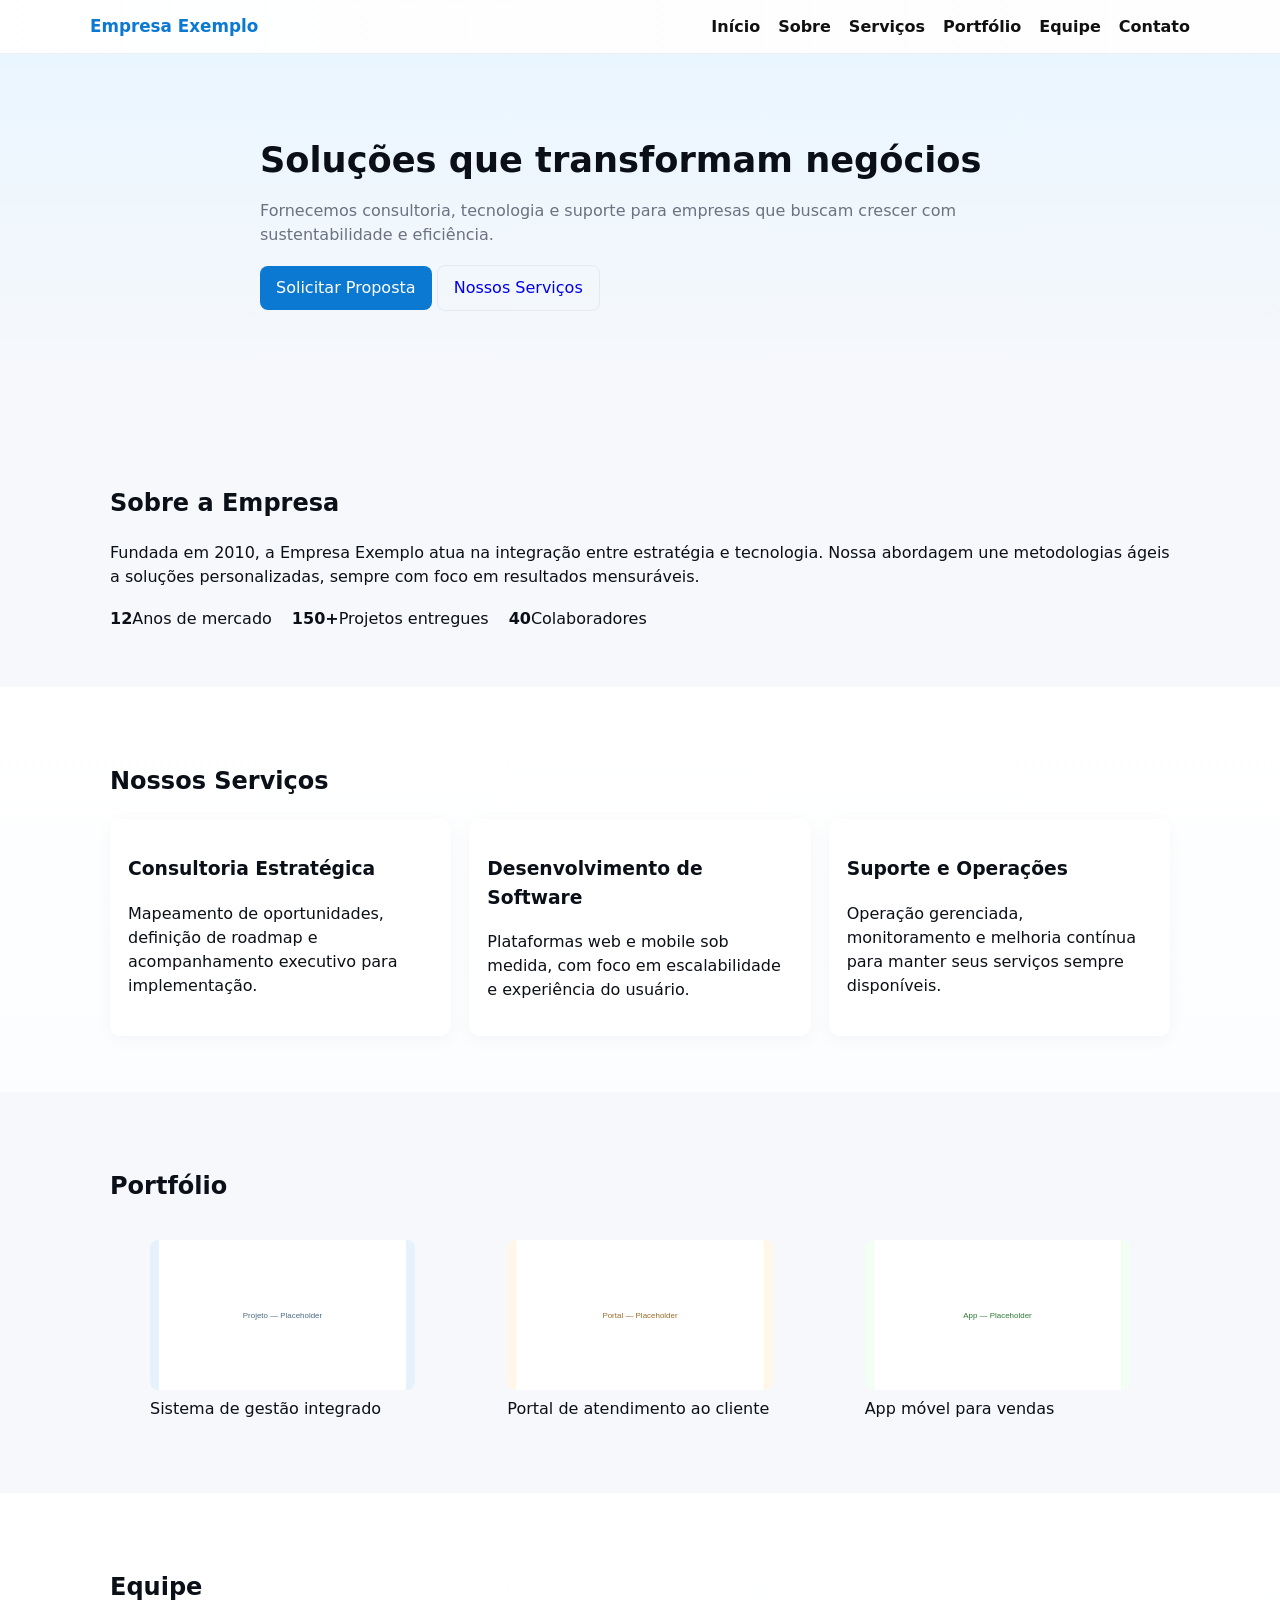
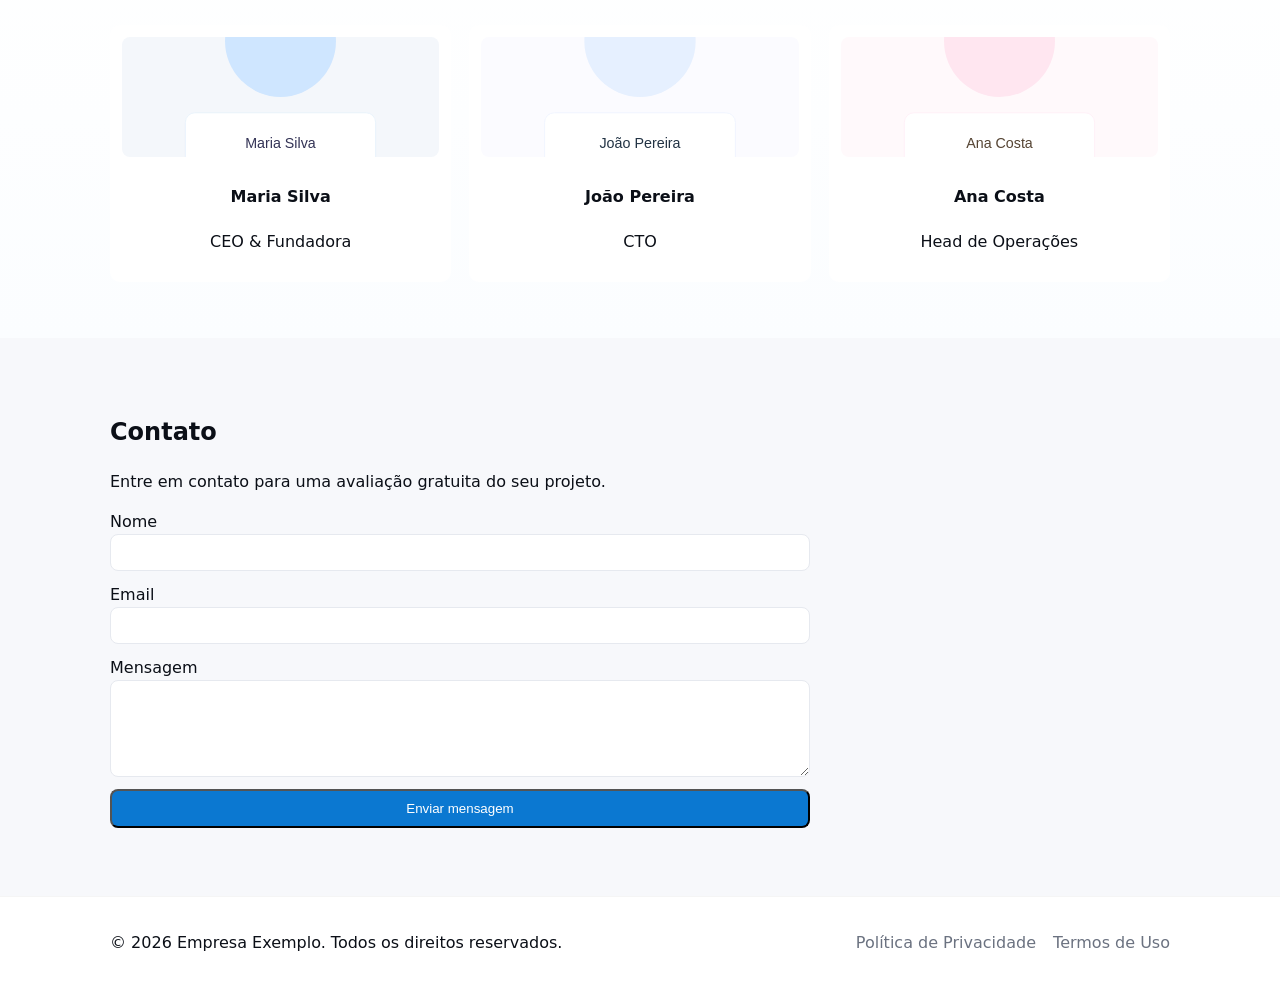
<file: index.html>
<!doctype html>
<html lang="pt-BR">
<head>
  <meta charset="utf-8" />
  <meta name="viewport" content="width=device-width,initial-scale=1" />
  <title>Institucional — Empresa Exemplo</title>
  <link rel="stylesheet" href="styles.css">
</head>
<body>
  <header class="site-header">
    <div class="container header-inner">
      <a class="brand" href="#home">Empresa Exemplo</a>
      <button id="nav-toggle" class="nav-toggle" aria-expanded="false" aria-controls="main-nav">Menu</button>
      <nav id="main-nav" class="main-nav" role="navigation">
        <ul>
          <li><a href="index.html#home">Início</a></li>
          <li><a href="sobre.html">Sobre</a></li>
          <li><a href="#services">Serviços</a></li>
          <li><a href="#portfolio">Portfólio</a></li>
          <li><a href="#team">Equipe</a></li>
          <li><a href="contato.html">Contato</a></li>
        </ul>
      </nav>
    </div>
  </header>

  <main>
    <section id="home" class="hero">
      <div class="container hero-inner">
        <h1>Soluções que transformam negócios</h1>
        <p>Fornecemos consultoria, tecnologia e suporte para empresas que buscam crescer com sustentabilidade e eficiência.</p>
        <p class="cta-row">
          <a class="btn primary" href="#contact">Solicitar Proposta</a>
          <a class="btn ghost" href="#services">Nossos Serviços</a>
        </p>
      </div>
    </section>

    <section id="about" class="section">
      <div class="container">
        <h2>Sobre a Empresa</h2>
        <p>Fundada em 2010, a Empresa Exemplo atua na integração entre estratégia e tecnologia. Nossa abordagem une metodologias ágeis a soluções personalizadas, sempre com foco em resultados mensuráveis.</p>
        <div class="stats-grid">
          <div class="stat"><strong>12</strong><span>Anos de mercado</span></div>
          <div class="stat"><strong>150+</strong><span>Projetos entregues</span></div>
          <div class="stat"><strong>40</strong><span>Colaboradores</span></div>
        </div>
      </div>
    </section>

    <section id="services" class="section alt">
      <div class="container">
        <h2>Nossos Serviços</h2>
        <div class="cards">
          <article class="card">
            <h3>Consultoria Estratégica</h3>
            <p>Mapeamento de oportunidades, definição de roadmap e acompanhamento executivo para implementação.</p>
          </article>
          <article class="card">
            <h3>Desenvolvimento de Software</h3>
            <p>Plataformas web e mobile sob medida, com foco em escalabilidade e experiência do usuário.</p>
          </article>
          <article class="card">
            <h3>Suporte e Operações</h3>
            <p>Operação gerenciada, monitoramento e melhoria contínua para manter seus serviços sempre disponíveis.</p>
          </article>
        </div>
      </div>
    </section>

    <section id="portfolio" class="section">
      <div class="container">
        <h2>Portfólio</h2>
        <div class="portfolio-grid">
          <figure class="work"><img src="assets/images/placeholder-1.svg" alt="Projeto 1"><figcaption>Sistema de gestão integrado</figcaption></figure>
          <figure class="work"><img src="assets/images/placeholder-2.svg" alt="Projeto 2"><figcaption>Portal de atendimento ao cliente</figcaption></figure>
          <figure class="work"><img src="assets/images/placeholder-3.svg" alt="Projeto 3"><figcaption>App móvel para vendas</figcaption></figure>
        </div>
      </div>
    </section>

    <section id="team" class="section alt">
      <div class="container">
        <h2>Equipe</h2>
        <div class="team-grid">
          <div class="member">
            <img src="assets/images/person-1.svg" alt="Maria Silva">
            <h4>Maria Silva</h4>
            <p>CEO & Fundadora</p>
          </div>
          <div class="member">
            <img src="assets/images/person-2.svg" alt="João Pereira">
            <h4>João Pereira</h4>
            <p>CTO</p>
          </div>
          <div class="member">
            <img src="assets/images/person-3.svg" alt="Ana Costa">
            <h4>Ana Costa</h4>
            <p>Head de Operações</p>
          </div>
        </div>
      </div>
    </section>

    <section id="contact" class="section contact-section">
      <div class="container">
        <h2>Contato</h2>
        <p>Entre em contato para uma avaliação gratuita do seu projeto.</p>
        <form id="contact-form" class="contact-form">
          <div class="form-row">
            <label for="name">Nome</label>
            <input id="name" name="name" type="text" required>
          </div>
          <div class="form-row">
            <label for="email">Email</label>
            <input id="email" name="email" type="email" required>
          </div>
          <div class="form-row">
            <label for="message">Mensagem</label>
            <textarea id="message" name="message" rows="5" required></textarea>
          </div>
          <div class="form-row">
            <button class="btn primary" type="submit">Enviar mensagem</button>
          </div>
        </form>
      </div>
    </section>
  </main>

  <footer class="site-footer">
    <div class="container footer-inner">
      <p>© <span id="year"></span> Empresa Exemplo. Todos os direitos reservados.</p>
      <nav class="footer-nav">
        <a href="#privacy">Política de Privacidade</a>
        <a href="#terms">Termos de Uso</a>
      </nav>
    </div>
  </footer>

  <script src="script.js"></script>
</body>
</html>
</file>
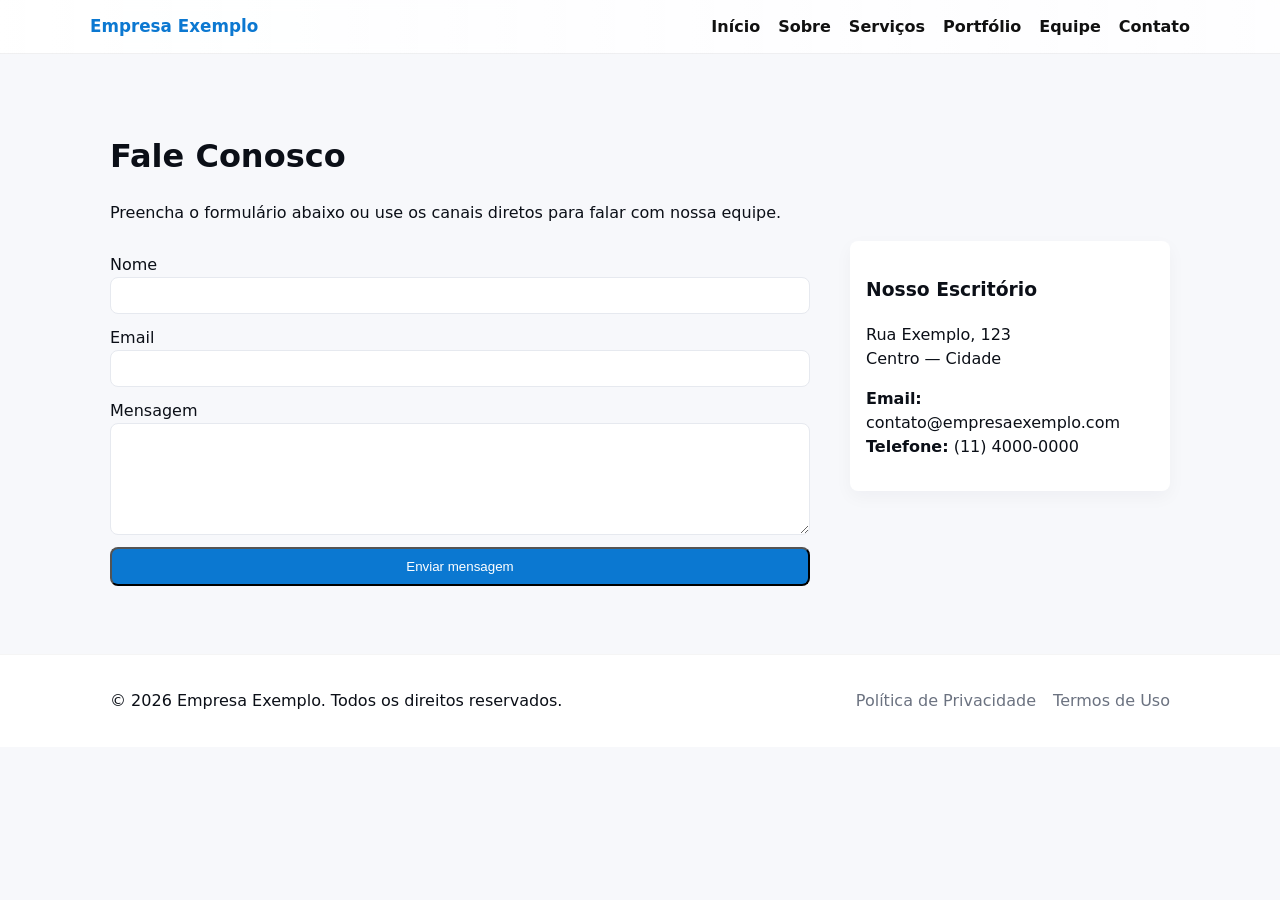
<file: contato.html>
<!doctype html>
<html lang="pt-BR">
<head>
  <meta charset="utf-8" />
  <meta name="viewport" content="width=device-width,initial-scale=1" />
  <title>Contato — Empresa Exemplo</title>
  <link rel="stylesheet" href="styles.css">
</head>
<body>
  <header class="site-header">
    <div class="container header-inner">
      <a class="brand" href="index.html">Empresa Exemplo</a>
      <button id="nav-toggle" class="nav-toggle" aria-expanded="false" aria-controls="main-nav">Menu</button>
      <nav id="main-nav" class="main-nav" role="navigation" aria-hidden="true">
        <ul>
          <li><a href="index.html#home">Início</a></li>
          <li><a href="sobre.html">Sobre</a></li>
          <li><a href="index.html#services">Serviços</a></li>
          <li><a href="index.html#portfolio">Portfólio</a></li>
          <li><a href="index.html#team">Equipe</a></li>
          <li><a href="contato.html">Contato</a></li>
        </ul>
      </nav>
    </div>
  </header>

  <main class="section contact-section">
    <div class="container">
      <h1>Fale Conosco</h1>
      <p>Preencha o formulário abaixo ou use os canais diretos para falar com nossa equipe.</p>

      <div style="display:grid;grid-template-columns:1fr 320px;gap:20px;align-items:start;">
        <form id="contact-form" class="contact-form">
          <div class="form-row">
            <label for="name">Nome</label>
            <input id="name" name="name" type="text" required>
          </div>
          <div class="form-row">
            <label for="email">Email</label>
            <input id="email" name="email" type="email" required>
          </div>
          <div class="form-row">
            <label for="message">Mensagem</label>
            <textarea id="message" name="message" rows="6" required></textarea>
          </div>
          <div class="form-row">
            <button class="btn primary" type="submit">Enviar mensagem</button>
          </div>
        </form>

        <aside style="background:var(--card);padding:16px;border-radius:8px;box-shadow:0 6px 18px rgba(16,24,40,0.04)">
          <h3>Nosso Escritório</h3>
          <p>Rua Exemplo, 123<br>Centro — Cidade</p>
          <p><strong>Email:</strong> contato@empresaexemplo.com<br><strong>Telefone:</strong> (11) 4000-0000</p>
        </aside>
      </div>
    </div>
  </main>

  <footer class="site-footer">
    <div class="container footer-inner">
      <p>© <span id="year"></span> Empresa Exemplo. Todos os direitos reservados.</p>
      <nav class="footer-nav">
        <a href="#privacy">Política de Privacidade</a>
        <a href="#terms">Termos de Uso</a>
      </nav>
    </div>
  </footer>

  <script src="script.js"></script>
</body>
</html>
</file>
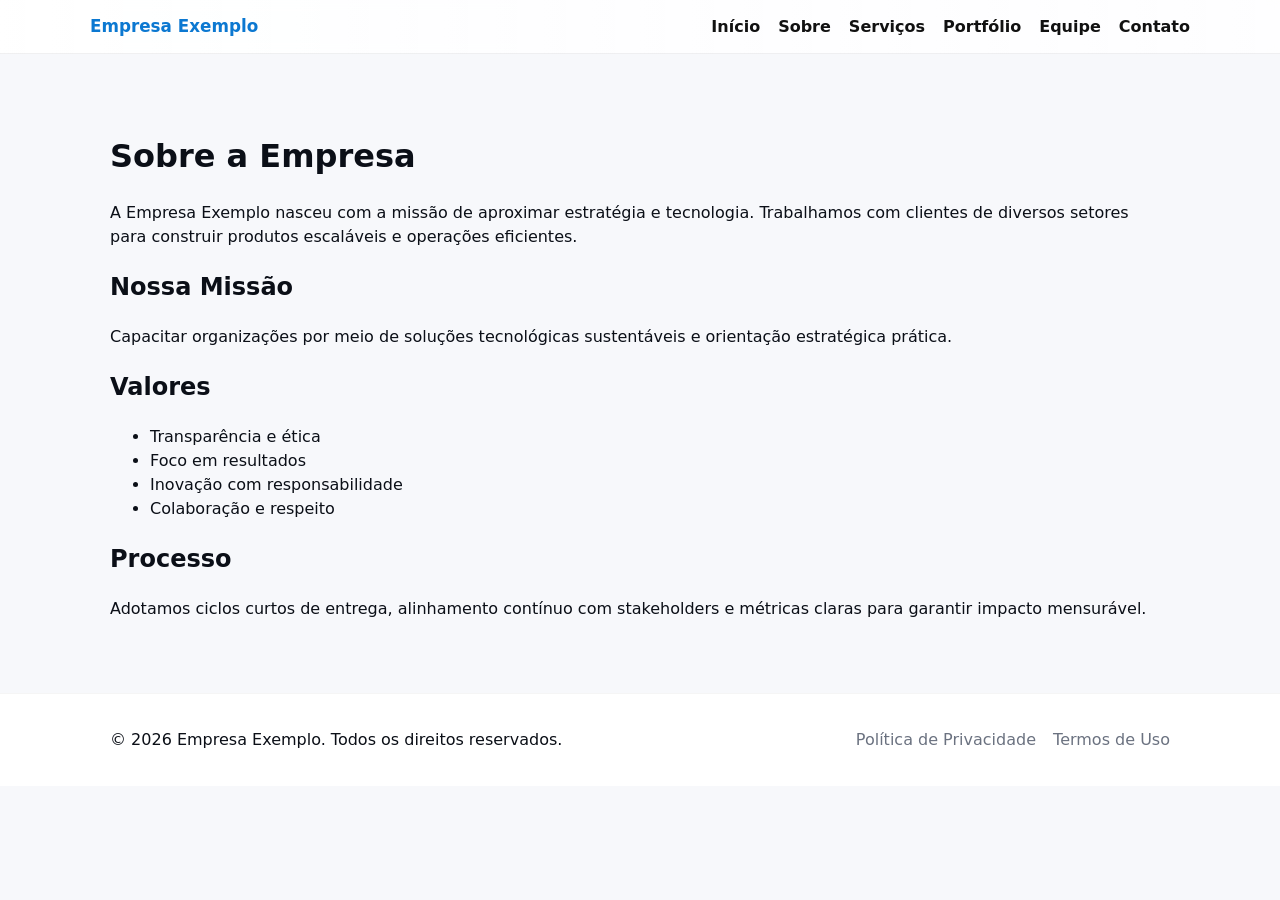
<file: sobre.html>
<!doctype html>
<html lang="pt-BR">
<head>
  <meta charset="utf-8" />
  <meta name="viewport" content="width=device-width,initial-scale=1" />
  <title>Sobre — Empresa Exemplo</title>
  <link rel="stylesheet" href="styles.css">
</head>
<body>
  <header class="site-header">
    <div class="container header-inner">
      <a class="brand" href="index.html">Empresa Exemplo</a>
      <button id="nav-toggle" class="nav-toggle" aria-expanded="false" aria-controls="main-nav">Menu</button>
      <nav id="main-nav" class="main-nav" role="navigation" aria-hidden="true">
        <ul>
          <li><a href="index.html#home">Início</a></li>
          <li><a href="sobre.html">Sobre</a></li>
          <li><a href="index.html#services">Serviços</a></li>
          <li><a href="index.html#portfolio">Portfólio</a></li>
          <li><a href="index.html#team">Equipe</a></li>
          <li><a href="contato.html">Contato</a></li>
        </ul>
      </nav>
    </div>
  </header>

  <main class="section">
    <div class="container">
      <h1>Sobre a Empresa</h1>
      <p>A Empresa Exemplo nasceu com a missão de aproximar estratégia e tecnologia. Trabalhamos com clientes de diversos setores para construir produtos escaláveis e operações eficientes.</p>

      <h2>Nossa Missão</h2>
      <p>Capacitar organizações por meio de soluções tecnológicas sustentáveis e orientação estratégica prática.</p>

      <h2>Valores</h2>
      <ul>
        <li>Transparência e ética</li>
        <li>Foco em resultados</li>
        <li>Inovação com responsabilidade</li>
        <li>Colaboração e respeito</li>
      </ul>

      <h2>Processo</h2>
      <p>Adotamos ciclos curtos de entrega, alinhamento contínuo com stakeholders e métricas claras para garantir impacto mensurável.</p>
    </div>
  </main>

  <footer class="site-footer">
    <div class="container footer-inner">
      <p>© <span id="year"></span> Empresa Exemplo. Todos os direitos reservados.</p>
      <nav class="footer-nav">
        <a href="#privacy">Política de Privacidade</a>
        <a href="#terms">Termos de Uso</a>
      </nav>
    </div>
  </footer>

  <script src="script.js"></script>
</body>
</html>
</file>
<file: styles.css>
/* Styles básicos e variáveis */
:root{
  --bg:#f7f8fb;
  --card:#ffffff;
  --accent:#0b78d1;
  --muted:#6b7280;
  --container:1100px;
}
*{box-sizing:border-box}
html,body{height:100%}
body{margin:0;font-family:Inter, system-ui, -apple-system, "Segoe UI", Roboto, "Helvetica Neue", Arial;color:#0b0f17;background:var(--bg);line-height:1.5}
.container{max-width:var(--container);margin:0 auto;padding:0 20px}
.site-header{background:linear-gradient(90deg,rgba(255,255,255,0.9),rgba(255,255,255,0.8));backdrop-filter:saturate(140%) blur(6px);position:sticky;top:0;z-index:40;border-bottom:1px solid rgba(11,15,23,0.06)}
.header-inner{display:flex;align-items:center;justify-content:space-between;padding:14px 0}
.brand{font-weight:700;color:var(--accent);text-decoration:none;font-size:1.05rem}
.main-nav ul{list-style:none;margin:0;padding:0;display:flex;gap:18px}
.main-nav a{color:#111;text-decoration:none;font-weight:600}
.nav-toggle{display:none;background:none;border:1px solid transparent;padding:8px 12px;border-radius:6px}
.hero{padding:80px 0;background:linear-gradient(180deg,#eaf6ff,transparent)}
.hero-inner{max-width:800px}
.hero h1{font-size:2.2rem;margin:0 0 12px}
.hero p{color:var(--muted);margin:0 0 18px}
.btn{display:inline-block;padding:10px 16px;border-radius:8px;text-decoration:none}
.btn.primary{background:var(--accent);color:white}
.btn.ghost{border:1px solid rgba(11,15,23,0.06);background:transparent}
.section{padding:56px 0}
.section.alt{background:linear-gradient(180deg,#fff,#fbfdff)}
.cards{display:grid;grid-template-columns:repeat(auto-fit,minmax(220px,1fr));gap:18px;margin-top:20px}
.card{background:var(--card);padding:18px;border-radius:10px;box-shadow:0 4px 18px rgba(16,24,40,0.04)}
.stats-grid{display:flex;gap:20px;margin-top:18px}
.stat{background:transparent}
.portfolio-grid{display:grid;grid-template-columns:repeat(auto-fit,minmax(220px,1fr));gap:12px;margin-top:16px}
.work img{width:100%;height:150px;object-fit:cover;border-radius:8px}
.team-grid{display:grid;grid-template-columns:repeat(auto-fit,minmax(160px,1fr));gap:18px;margin-top:16px}
.member{background:var(--card);padding:12px;border-radius:10px;text-align:center}
.member img{width:100%;height:120px;object-fit:cover;border-radius:8px}
.contact-form{max-width:700px;margin-top:12px}
.form-row{margin-bottom:12px;display:flex;flex-direction:column}
input,textarea{padding:10px;border:1px solid #e6e9ef;border-radius:8px}
.site-footer{padding:18px 0;background:#fff;border-top:1px solid rgba(11,15,23,0.04)}
.footer-inner{display:flex;align-items:center;justify-content:space-between}
.footer-nav a{margin-left:12px;color:var(--muted);text-decoration:none}

/* Responsividade */
@media (max-width:800px){
  .main-nav{position:absolute;right:20px;top:64px;background:var(--card);padding:10px;border-radius:8px;box-shadow:0 8px 24px rgba(8,20,40,0.08);display:none}
  .main-nav[aria-hidden="false"]{display:block}
  .main-nav ul{flex-direction:column;gap:8px}
  .nav-toggle{display:inline-block}
  .footer-inner{flex-direction:column;gap:8px}
}
</file>
